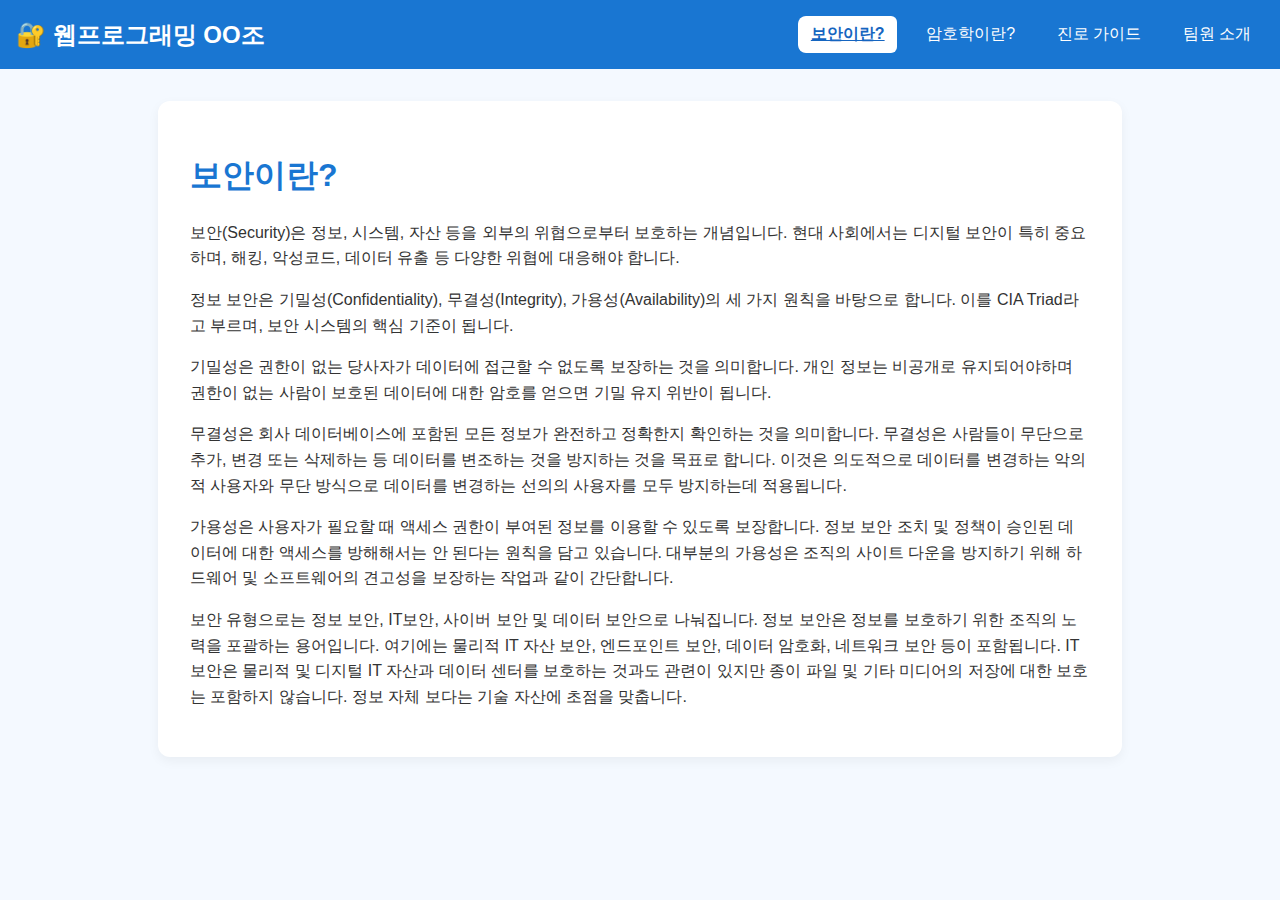
<file: concept.html>
<!DOCTYPE html>
<html lang="ko">
  <head>
    <meta charset="UTF-8" />
    <meta name="viewport" content="width=device-width, initial-scale=1.0" />
    <title>보안이란?</title>
    <style>
      body {
        margin: 0;
        padding: 0;
        font-family: 'Noto Sans KR', sans-serif;
        background-color: #f4f9ff;
        color: #333;
      }

      /* 상단 메뉴 */
      header {
        position: sticky;
        top: 0;
        z-index: 999;
        background-color: #1976d2;
        color: white;
        padding: 1rem;
      }

      .navbar {
        display: flex;
        justify-content: space-between;
        align-items: center;
      }

      .logo {
        font-size: 1.5rem;
        font-weight: bold;
      }

      .menu-btn {
        display: block;
        font-size: 1.6rem;
        background: none;
        border: none;
        color: white;
        cursor: pointer;
      }

      .menu-list {
        display: none;
        flex-direction: column;
        background-color: #1976d2;
        position: absolute;
        top: 60px;
        right: 1rem;
        border-radius: 0.5rem;
        overflow: hidden;
        z-index: 1000;
      }

      .menu-list a {
        color: white;
        padding: 0.75rem 1rem;
        text-decoration: none;
        border-bottom: 1px solid rgba(255, 255, 255, 0.1);
        transition: background-color 0.3s ease;
      }

      .menu-list a:hover {
        background-color: #1565c0;
      }

      .menu-list a:active {
        background-color: #0d47a1;
      }

      .menu-list a.active {
        background-color: white;
        color: #1565c0;
        font-weight: bold;
        text-decoration: underline;
      }

      .menu-list.show {
        display: flex;
      }

      @media (min-width: 768px) {
        .menu-btn {
          display: none;
        }

        .menu-list {
          display: flex !important;
          flex-direction: row;
          position: static;
          background: none;
          gap: 1rem;
          margin-left: auto;
        }

        .menu-list a {
          border: none;
          padding: 0.5rem 0.8rem;
        }

        .menu-list a.active {
          background-color: white;
          color: #1565c0;
          border-radius: 6px;
        }
      }

      main {
        padding: 2rem;
        max-width: 900px;
        margin: auto;
        background-color: white;
        border-radius: 12px;
        box-shadow: 0 4px 12px rgba(0, 0, 0, 0.05);
        margin-top: 2rem;
      }

      h1 {
        color: #1976d2;
      }

      p {
        line-height: 1.6;
        margin-bottom: 1rem;
      }
    </style>
  </head>
  <body>
    <header>
      <nav class="navbar">
        <div class="logo">🔐 웹프로그래밍 OO조</div>
        <button class="menu-btn" onclick="toggleMenu()">☰</button>
        <div id="menuList" class="menu-list">
          <a href="index.html" class="active">보안이란?</a>
          <a href="ex.html">암호학이란?</a>
          <a href="job.html">진로 가이드</a>
          <a href="intro.html">팀원 소개</a>
        </div>
      </nav>
    </header>

    <main>
      <h1>보안이란?</h1>
      <p>
        보안(Security)은 정보, 시스템, 자산 등을 외부의 위협으로부터 보호하는
        개념입니다. 현대 사회에서는 디지털 보안이 특히 중요하며, 해킹, 악성코드,
        데이터 유출 등 다양한 위협에 대응해야 합니다.
      </p>
      <p>
        정보 보안은 기밀성(Confidentiality), 무결성(Integrity),
        가용성(Availability)의 세 가지 원칙을 바탕으로 합니다. 이를 CIA
        Triad라고 부르며, 보안 시스템의 핵심 기준이 됩니다.
      </p>
      <p>
        기밀성은 권한이 없는 당사자가 데이터에 접근할 수 없도록 보장하는 것을
        의미합니다. 개인 정보는 비공개로 유지되어야하며 권한이 없는 사람이
        보호된 데이터에 대한 암호를 얻으면 기밀 유지 위반이 됩니다.
      </p>
      <p>
        무결성은 회사 데이터베이스에 포함된 모든 정보가 완전하고 정확한지
        확인하는 것을 의미합니다. 무결성은 사람들이 무단으로 추가, 변경 또는
        삭제하는 등 데이터를 변조하는 것을 방지하는 것을 목표로 합니다. 이것은
        의도적으로 데이터를 변경하는 악의적 사용자와 무단 방식으로 데이터를
        변경하는 선의의 사용자를 모두 방지하는데 적용됩니다.
      </p>
      <p>
        가용성은 사용자가 필요할 때 액세스 권한이 부여된 정보를 이용할 수 있도록
        보장합니다. 정보 보안 조치 및 정책이 승인된 데이터에 대한 액세스를
        방해해서는 안 된다는 원칙을 담고 있습니다. 대부분의 가용성은 조직의
        사이트 다운을 방지하기 위해 하드웨어 및 소프트웨어의 견고성을 보장하는
        작업과 같이 간단합니다.
      </p>
      <p>
        보안 유형으로는 정보 보안, IT보안, 사이버 보안 및 데이터 보안으로
        나눠집니다. 정보 보안은 정보를 보호하기 위한 조직의 노력을 포괄하는
        용어입니다. 여기에는 물리적 IT 자산 보안, 엔드포인트 보안, 데이터
        암호화, 네트워크 보안 등이 포함됩니다. IT 보안은 물리적 및 디지털 IT
        자산과 데이터 센터를 보호하는 것과도 관련이 있지만 종이 파일 및 기타
        미디어의 저장에 대한 보호는 포함하지 않습니다. 정보 자체 보다는 기술
        자산에 초점을 맞춥니다.
      </p>
    </main>

    <script>
      function toggleMenu() {
        document.getElementById('menuList').classList.toggle('show')
      }

      // 메뉴 클릭 시 active 클래스 적용
      document.querySelectorAll('.menu-list a').forEach((link) => {
        link.addEventListener('click', (e) => {
          document
            .querySelectorAll('.menu-list a')
            .forEach((el) => el.classList.remove('active'))
          e.target.classList.add('active')
        })
      })
    </script>
  </body>
</html>
</file>
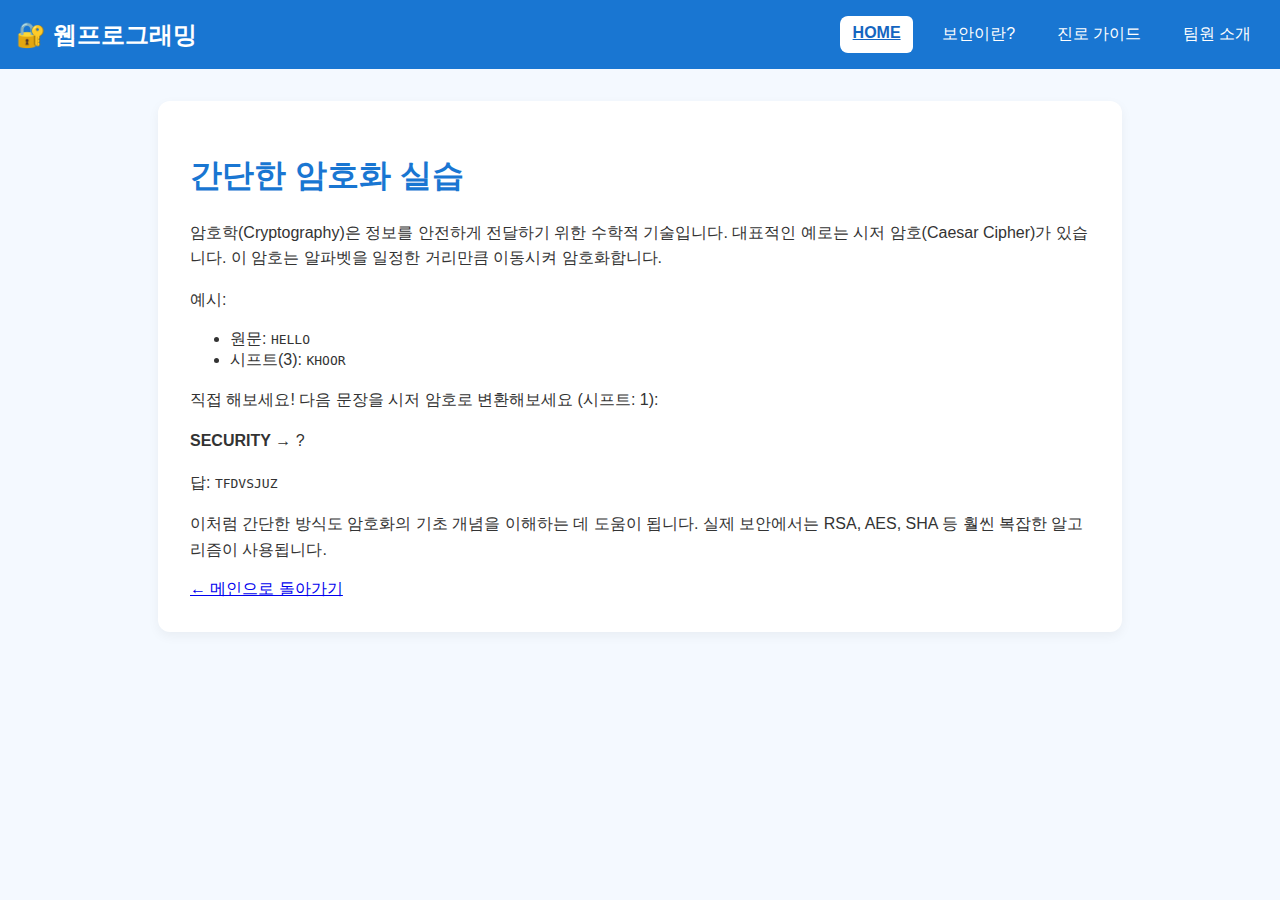
<file: ex.html>
<!DOCTYPE html>
<html lang="ko">
  <head>
    <meta charset="UTF-8" />
    <meta name="viewport" content="width=device-width, initial-scale=1" />
    <title>암호학 체험</title>
    <style>
      body {
        margin: 0;
        padding: 0;
        font-family: 'Noto Sans KR', sans-serif;
        background-color: #f4f9ff;
        color: #333;
      }

      /* 상단 메뉴 */
      header {
        position: sticky;
        top: 0;
        z-index: 999;
        background-color: #1976d2;
        color: white;
        padding: 1rem;
      }

      .navbar {
        display: flex;
        justify-content: space-between;
        align-items: center;
      }

      .logo {
        font-size: 1.5rem;
        font-weight: bold;
      }

      .menu-btn {
        display: block;
        font-size: 1.6rem;
        background: none;
        border: none;
        color: white;
        cursor: pointer;
      }

      .menu-list {
        display: none;
        flex-direction: column;
        background-color: #1976d2;
        position: absolute;
        top: 60px;
        right: 1rem;
        border-radius: 0.5rem;
        overflow: hidden;
        z-index: 1000;
      }

      .menu-list a {
        color: white;
        padding: 0.75rem 1rem;
        text-decoration: none;
        border-bottom: 1px solid rgba(255, 255, 255, 0.1);
        transition: background-color 0.3s ease;
      }

      .menu-list a:hover {
        background-color: #1565c0;
      }

      .menu-list a:active {
        background-color: #0d47a1;
      }

      .menu-list a.active {
        background-color: white;
        color: #1565c0;
        font-weight: bold;
        text-decoration: underline;
      }

      .menu-list.show {
        display: flex;
      }

      @media (min-width: 768px) {
        .menu-btn {
          display: none;
        }

        .menu-list {
          display: flex !important;
          flex-direction: row;
          position: static;
          background: none;
          gap: 1rem;
          margin-left: auto;
        }

        .menu-list a {
          border: none;
          padding: 0.5rem 0.8rem;
        }

        .menu-list a.active {
          background-color: white;
          color: #1565c0;
          border-radius: 6px;
        }
      }

      main {
        padding: 2rem;
        max-width: 900px;
        margin: auto;
        background-color: white;
        border-radius: 12px;
        box-shadow: 0 4px 12px rgba(0, 0, 0, 0.05);
        margin-top: 2rem;
      }

      h1 {
        color: #1976d2;
      }

      p {
        line-height: 1.6;
        margin-bottom: 1rem;
      }
    </style>
  </head>
  <body>
    <header>
      <nav class="navbar">
        <div class="logo">🔐 웹프로그래밍</div>
        <button class="menu-btn" onclick="toggleMenu()">☰</button>
        <div id="menuList" class="menu-list">
          <a href="index.html" class="active">HOME</a>
          <a href="concept.html">보안이란?</a>
          <a href="job.html">진로 가이드</a>
          <a href="intro.html">팀원 소개</a>
        </div>
      </nav>
    </header>
    <main>
      <h1>간단한 암호화 실습</h1>
      <p>
        암호학(Cryptography)은 정보를 안전하게 전달하기 위한 수학적 기술입니다.
        대표적인 예로는 시저 암호(Caesar Cipher)가 있습니다. 이 암호는 알파벳을
        일정한 거리만큼 이동시켜 암호화합니다.
      </p>

      <p>예시:</p>
      <ul>
        <li>원문: <code>HELLO</code></li>
        <li>시프트(3): <code>KHOOR</code></li>
      </ul>

      <p>직접 해보세요! 다음 문장을 시저 암호로 변환해보세요 (시프트: 1):</p>
      <p><strong>SECURITY</strong> → ?</p>

      <p>답: <code>TFDVSJUZ</code></p>

      <p>
        이처럼 간단한 방식도 암호화의 기초 개념을 이해하는 데 도움이 됩니다.
        실제 보안에서는 RSA, AES, SHA 등 훨씬 복잡한 알고리즘이 사용됩니다.
      </p>

      <a href="index.html" class="back">← 메인으로 돌아가기</a>
    </main>
    <script>
      function toggleMenu() {
        document.getElementById('menuList').classList.toggle('show')
      }

      // 메뉴 클릭 시 active 클래스 적용
      document.querySelectorAll('.menu-list a').forEach((link) => {
        link.addEventListener('click', (e) => {
          document
            .querySelectorAll('.menu-list a')
            .forEach((el) => el.classList.remove('active'))
          e.target.classList.add('active')
        })
      })
    </script>
  </body>
</html>
</file>
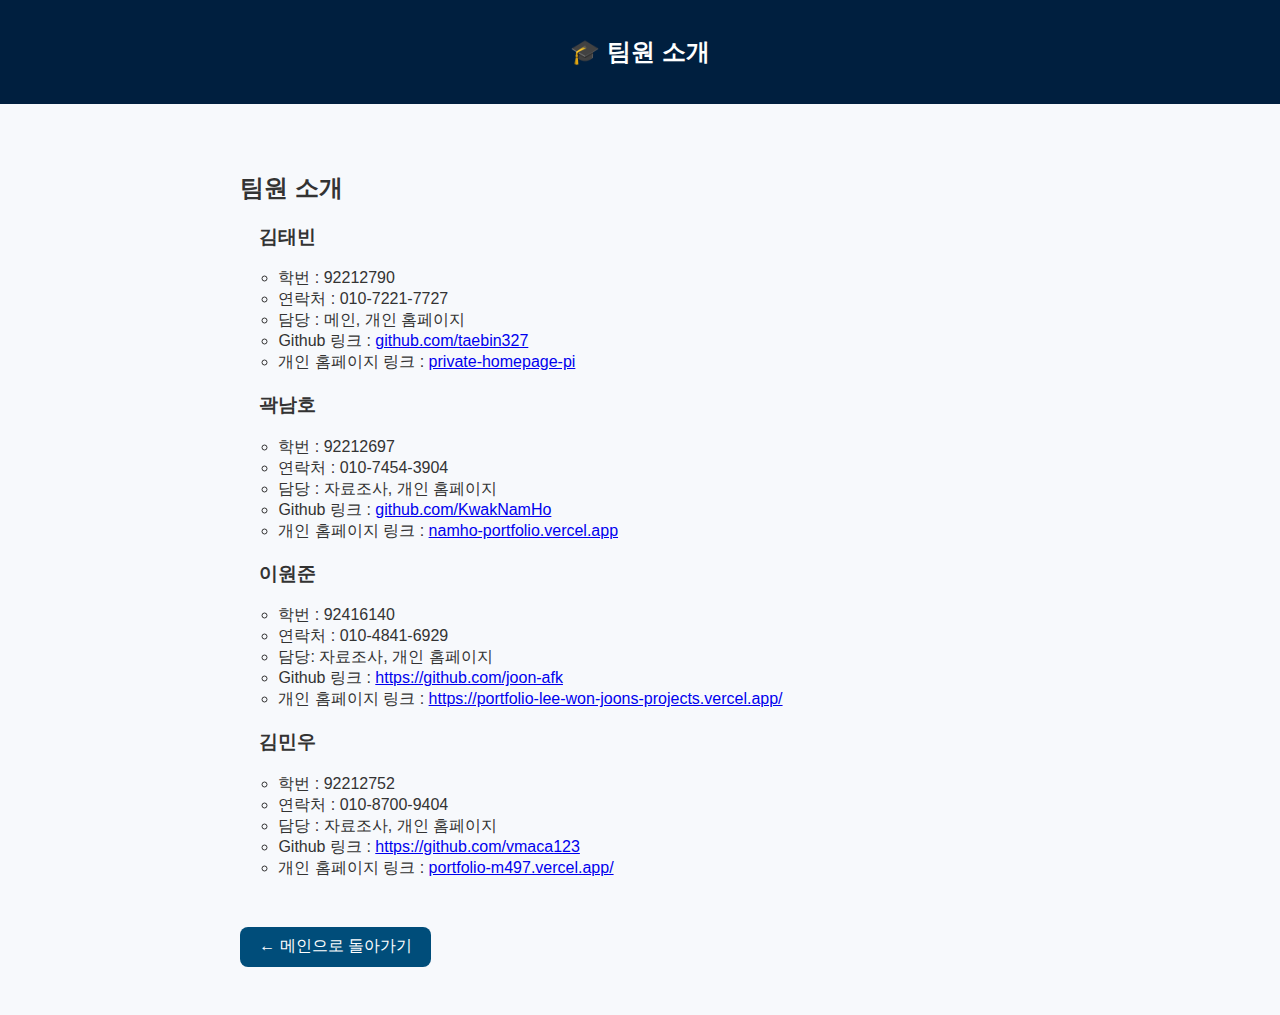
<file: intro.html>
<!DOCTYPE html>
<html lang="ko">

<head>
  <meta charset="UTF-8" />
  <meta name="viewport" content="width=device-width, initial-scale=1" />
  <title>팀 프로젝트</title>
  <style>
    body {
      font-family: 'Noto Sans KR', sans-serif;
      margin: 0;
      padding: 0;
      background: #f7f9fc;
      color: #333;
    }

    header {
      background: #001f3f;
      color: white;
      padding: 1rem;
      text-align: center;
    }

    main {
      max-width: 800px;
      margin: 2rem auto;
      padding: 1rem;
    }

    h1 {
      color: #004d7a;
      font-size: 2rem;
      margin-bottom: 1rem;
    }

    p {
      margin-bottom: 1rem;
      line-height: 1.7;
    }

    ul {
      margin-bottom: 1rem;
      padding-left: 1.2rem;
    }

    a.back {
      display: inline-block;
      margin-top: 2rem;
      text-decoration: none;
      background: #004d7a;
      color: white;
      padding: 0.6rem 1.2rem;
      border-radius: 8px;
    }

    @media (max-width: 600px) {
      h1 {
        font-size: 1.5rem;
      }
    }
  </style>
</head>

<body>
  <header>
    <h2>🎓 팀원 소개</h2>
  </header>
  <main>
    <!-- <h1>선정 주제</h1> 
      <p>
        보안, 웹개발, 암호, AI, 블록체인, 4차산업혁명 등 전공 공부에 도움이
        될만한 주제를 정합니다. 요즘 트렌드가 되고 있는 생성형 AI를 이용하는
        웹개발, 소프트웨어 개발도 좋은 주제가 될 것 같다. 해당 주제에 대해
        조사하고 체계적으로 전시할 수 있도록 홈페이지를 제작합니다.
      </p>-->

    <h2>팀원 소개</h2>
    <ul>
      <h3>김태빈</h3>
      <ul>
        <li>학번 : 92212790</li>
        <li>연락처 : 010-7221-7727</li>
        <li>담당 : 메인, 개인 홈페이지</li>
        <li>
          Github 링크 :
          <a href="https://github.com/taebin327" target="_blank">
            github.com/taebin327</a>
        </li>
        <li>
          개인 홈페이지 링크 :
          <a href="https://private-homepage-pi.vercel.app/" target="_blank">
            private-homepage-pi</a>
        </li>
      </ul>

      <h3>곽남호</h3>
      <ul>
        <li>학번 : 92212697</li>
        <li>연락처 : 010-7454-3904</li>
        <li>담당 : 자료조사, 개인 홈페이지</li>
        <li>
          Github 링크 :
          <a href="https://github.com/KwakNamHo" target="_blank">
            github.com/KwakNamHo</a>
        </li>
        <li>
          개인 홈페이지 링크 :
          <a href="namho-portfolio.vercel.app" target="_blank">
            namho-portfolio.vercel.app</a>
        </li>
      </ul>

      <h3>이원준</h3>
      <ul>
        <li>학번 : 92416140</li>
        <li>연락처 : 010-4841-6929</li>
        <li>담당: 자료조사, 개인 홈페이지</li>
        <li>
          Github 링크 :
          <a href="https://github.com/joon-afk" target="_blank">
            https://github.com/joon-afk</a>
        </li>
        <li>
          개인 홈페이지 링크 :
          <a href="https://portfolio-lee-won-joons-projects.vercel.app/" target="_blank">
            https://portfolio-lee-won-joons-projects.vercel.app/</a>
        </li>
      </ul>

      <h3>김민우</h3>
      <ul>
        <li>학번 : 92212752</li>
        <li>연락처 : 010-8700-9404</li>
        <li>담당 : 자료조사, 개인 홈페이지</li>
        <li>
          Github 링크 :
          <a href="https://github.com/vmaca123" target="_blank">
            https://github.com/vmaca123</a>
        </li>
        <li>
          개인 홈페이지 링크 :
          <a href="portfolio-m497.vercel.app/" target="_blank">
            portfolio-m497.vercel.app/</a>
        </li>
      </ul>
    </ul>

    <a href="index.html" class="back">← 메인으로 돌아가기</a>
  </main>
</body>

</html>
</file>
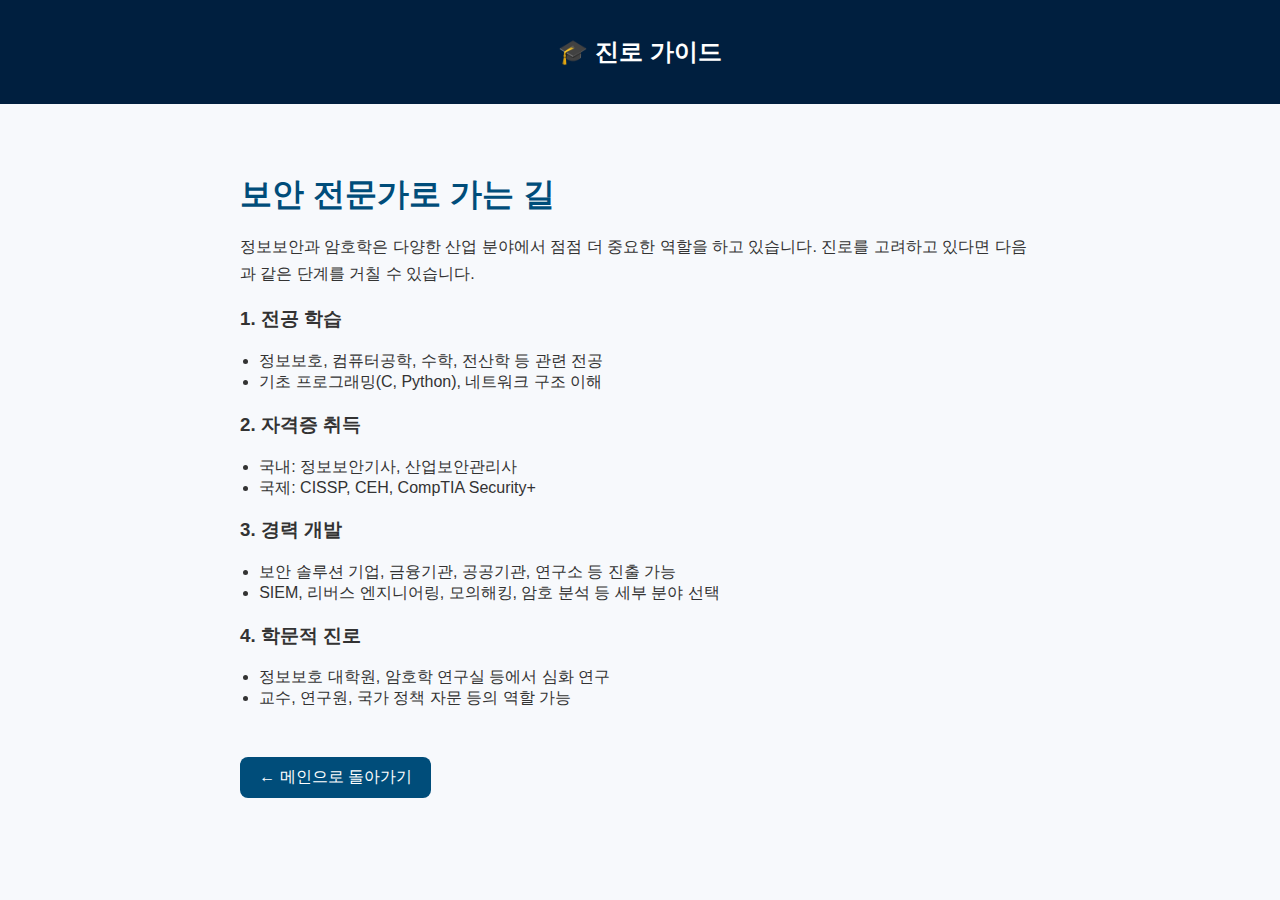
<file: job.html>
<!DOCTYPE html>
<html lang="ko">
<head>
  <meta charset="UTF-8" />
  <meta name="viewport" content="width=device-width, initial-scale=1" />
  <title>진로 가이드</title>
  <style>
    body {
      font-family: 'Noto Sans KR', sans-serif;
      margin: 0;
      padding: 0;
      background: #f7f9fc;
      color: #333;
    }

    header {
      background: #001f3f;
      color: white;
      padding: 1rem;
      text-align: center;
    }

    main {
      max-width: 800px;
      margin: 2rem auto;
      padding: 1rem;
    }

    h1 {
      color: #004d7a;
      font-size: 2rem;
      margin-bottom: 1rem;
    }

    p {
      margin-bottom: 1rem;
      line-height: 1.7;
    }

    ul {
      margin-bottom: 1rem;
      padding-left: 1.2rem;
    }

    a.back {
      display: inline-block;
      margin-top: 2rem;
      text-decoration: none;
      background: #004d7a;
      color: white;
      padding: 0.6rem 1.2rem;
      border-radius: 8px;
    }

    @media (max-width: 600px) {
      h1 {
        font-size: 1.5rem;
      }
    }
  </style>
</head>
<body>
  <header>
    <h2>🎓 진로 가이드</h2>
  </header>
  <main>
    <h1>보안 전문가로 가는 길</h1>
    <p>정보보안과 암호학은 다양한 산업 분야에서 점점 더 중요한 역할을 하고 있습니다. 진로를 고려하고 있다면 다음과 같은 단계를 거칠 수 있습니다.</p>

    <h3>1. 전공 학습</h3>
    <ul>
      <li>정보보호, 컴퓨터공학, 수학, 전산학 등 관련 전공</li>
      <li>기초 프로그래밍(C, Python), 네트워크 구조 이해</li>
    </ul>

    <h3>2. 자격증 취득</h3>
    <ul>
      <li>국내: 정보보안기사, 산업보안관리사</li>
      <li>국제: CISSP, CEH, CompTIA Security+</li>
    </ul>

    <h3>3. 경력 개발</h3>
    <ul>
      <li>보안 솔루션 기업, 금융기관, 공공기관, 연구소 등 진출 가능</li>
      <li>SIEM, 리버스 엔지니어링, 모의해킹, 암호 분석 등 세부 분야 선택</li>
    </ul>

    <h3>4. 학문적 진로</h3>
    <ul>
      <li>정보보호 대학원, 암호학 연구실 등에서 심화 연구</li>
      <li>교수, 연구원, 국가 정책 자문 등의 역할 가능</li>
    </ul>

    <a href="index.html" class="back">← 메인으로 돌아가기</a>
  </main>
</body>
</html>
</file>
